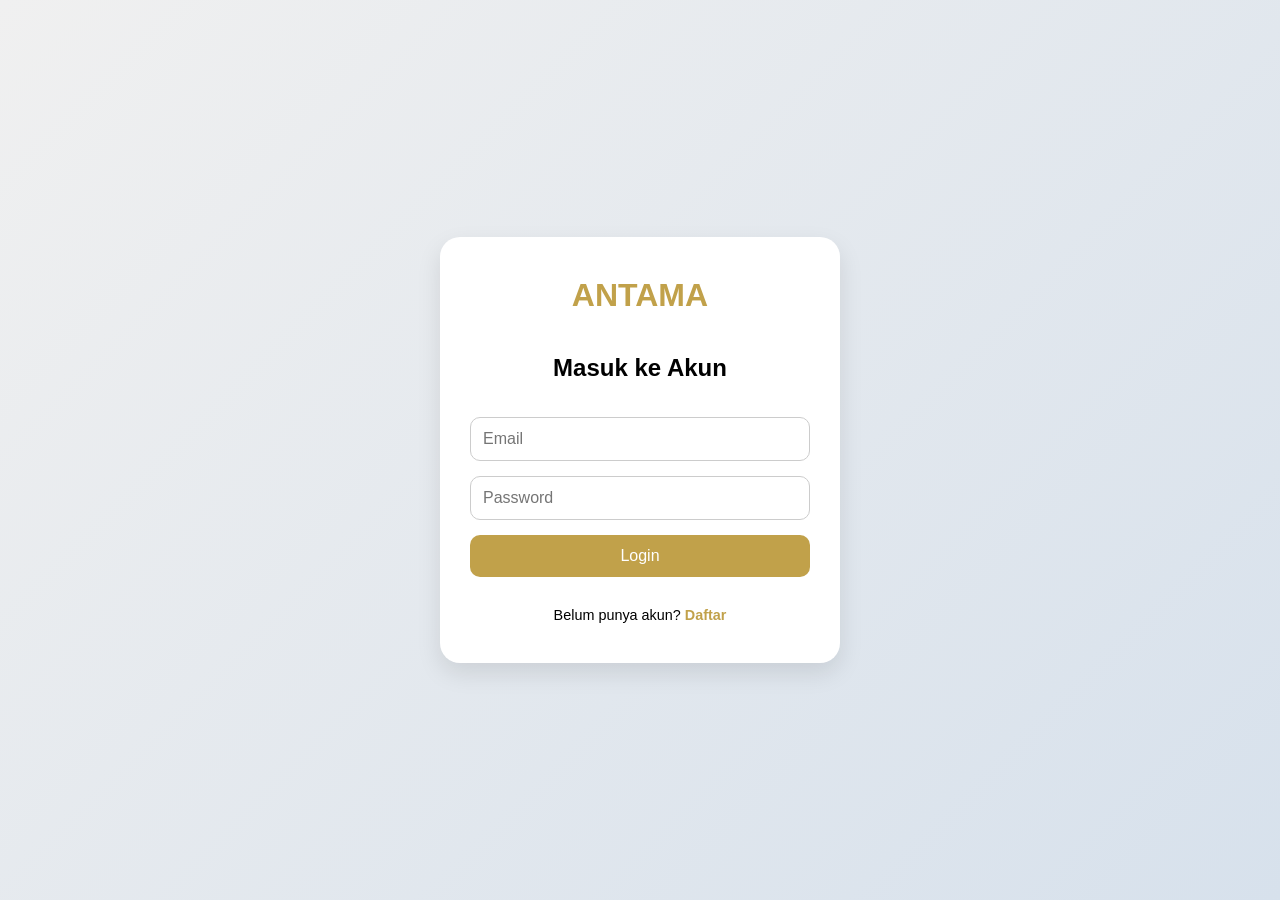
<file: index.html>
<!DOCTYPE html>
<html lang="id">
<head>
  <meta charset="UTF-8">
  <meta name="viewport" content="width=device-width, initial-scale=1.0">
  <title>ANTAMA | Login & Register</title>
  <style>
    * {box-sizing: border-box; font-family: "Poppins", sans-serif;}
    body {
      margin: 0;
      background: linear-gradient(135deg, #f0f0f0, #d7e1ec);
      display: flex; justify-content: center; align-items: center;
      height: 100vh;
    }
    .container {
      background: white; width: 400px; padding: 40px 30px;
      border-radius: 20px; box-shadow: 0 10px 25px rgba(0,0,0,0.1);
      text-align: center; transition: all 0.3s ease;
    }
    .logo {font-size: 2rem; font-weight: 700; color: #c1a14a; margin-bottom: 20px;}
    form {display: none; flex-direction: column; gap: 15px; animation: fadeIn 0.4s ease;}
    form.active {display: flex;}
    input {
      padding: 12px; border: 1px solid #ccc; border-radius: 10px;
      font-size: 1rem; transition: 0.2s;
    }
    input:focus {
      border-color: #c1a14a; outline: none;
      box-shadow: 0 0 0 2px rgba(193,161,74,0.2);
    }
    button {
      background: #c1a14a; color: white; border: none; padding: 12px;
      border-radius: 10px; font-size: 1rem; cursor: pointer; transition: 0.3s;
    }
    button:hover {background: #b0913e;}
    .toggle {margin-top: 15px; font-size: 0.9rem;}
    .toggle a {color: #c1a14a; cursor: pointer; text-decoration: none; font-weight: 600;}
    @keyframes fadeIn {from{opacity:0;transform:translateY(10px);}to{opacity:1;transform:translateY(0);}}
  </style>
</head>
<body>
  <div class="container">
    <div class="logo">ANTAMA</div>

    <!-- LOGIN FORM -->
    <form id="loginForm" class="active">
      <h2>Masuk ke Akun</h2>
      <input type="email" id="loginEmail" placeholder="Email" required>
      <input type="password" id="loginPassword" placeholder="Password" required>
      <button type="submit">Login</button>
      <div class="toggle">
        Belum punya akun? <a id="showRegister">Daftar</a>
      </div>
    </form>

    <!-- REGISTER FORM -->
    <form id="registerForm">
      <h2>Buat Akun Baru</h2>
      <input type="text" id="registerName" placeholder="Nama Lengkap" required>
      <input type="email" id="registerEmail" placeholder="Email" required>
      <input type="password" id="registerPassword" placeholder="Password" required>
      <button type="submit">Daftar</button>
      <div class="toggle">
        Sudah punya akun? <a id="showLogin">Login</a>
      </div>
    </form>
  </div>

  <script>
    // Konfigurasi JSONbin
    const BIN_ID = "6901583b43b1c97be9887dd7";
const API_KEY = "$2a$10$0anQ3oYLmC5xQJJti0cpMOC9GT3eb1zXjzykbd5Jz92u3qrYuT3F2";
    const BASE_URL = `https://api.jsonbin.io/v3/b/${BIN_ID}`;

    const loginForm = document.getElementById("loginForm");
    const registerForm = document.getElementById("registerForm");
    const showRegister = document.getElementById("showRegister");
    const showLogin = document.getElementById("showLogin");

    showRegister.addEventListener("click", () => {
      loginForm.classList.remove("active");
      registerForm.classList.add("active");
    });

    showLogin.addEventListener("click", () => {
      registerForm.classList.remove("active");
      loginForm.classList.add("active");
    });

    // Ambil semua user dari JSONbin
    async function getUsers() {
      const res = await fetch(BASE_URL + "/latest", {
        headers: { "X-Master-Key": API_KEY }
      });
      const data = await res.json();
      return data.record.users;
    }

    // Simpan data user ke JSONbin
    async function saveUsers(users) {
      await fetch(BASE_URL, {
        method: "PUT",
        headers: {
          "Content-Type": "application/json",
          "X-Master-Key": API_KEY
        },
        body: JSON.stringify({ users })
      });
    }

    // Register user baru
    registerForm.addEventListener("submit", async (e) => {
      e.preventDefault();
      const name = document.getElementById("registerName").value;
      const email = document.getElementById("registerEmail").value;
      const password = document.getElementById("registerPassword").value;

      const users = await getUsers();
      const existing = users.find(u => u.email === email);
      if (existing) {
        alert("Email sudah terdaftar!");
        return;
      }

      users.push({ name, email, password });
      await saveUsers(users);
      alert("Registrasi berhasil! Silakan login.");
      showLogin.click();
    });

    // Login
    loginForm.addEventListener("submit", async (e) => {
      e.preventDefault();
      const email = document.getElementById("loginEmail").value;
      const password = document.getElementById("loginPassword").value;

      const users = await getUsers();
      const user = users.find(u => u.email === email && u.password === password);

      if (user) {
        alert("Login berhasil! Selamat datang, " + user.name);
        localStorage.setItem("antamaUser", JSON.stringify(user));
        window.location.href = "home.html"; // pindah ke halaman produk
      } else {
        alert("Email atau password salah!");
      }
    });
  </script>
</body>
</html>
</file>
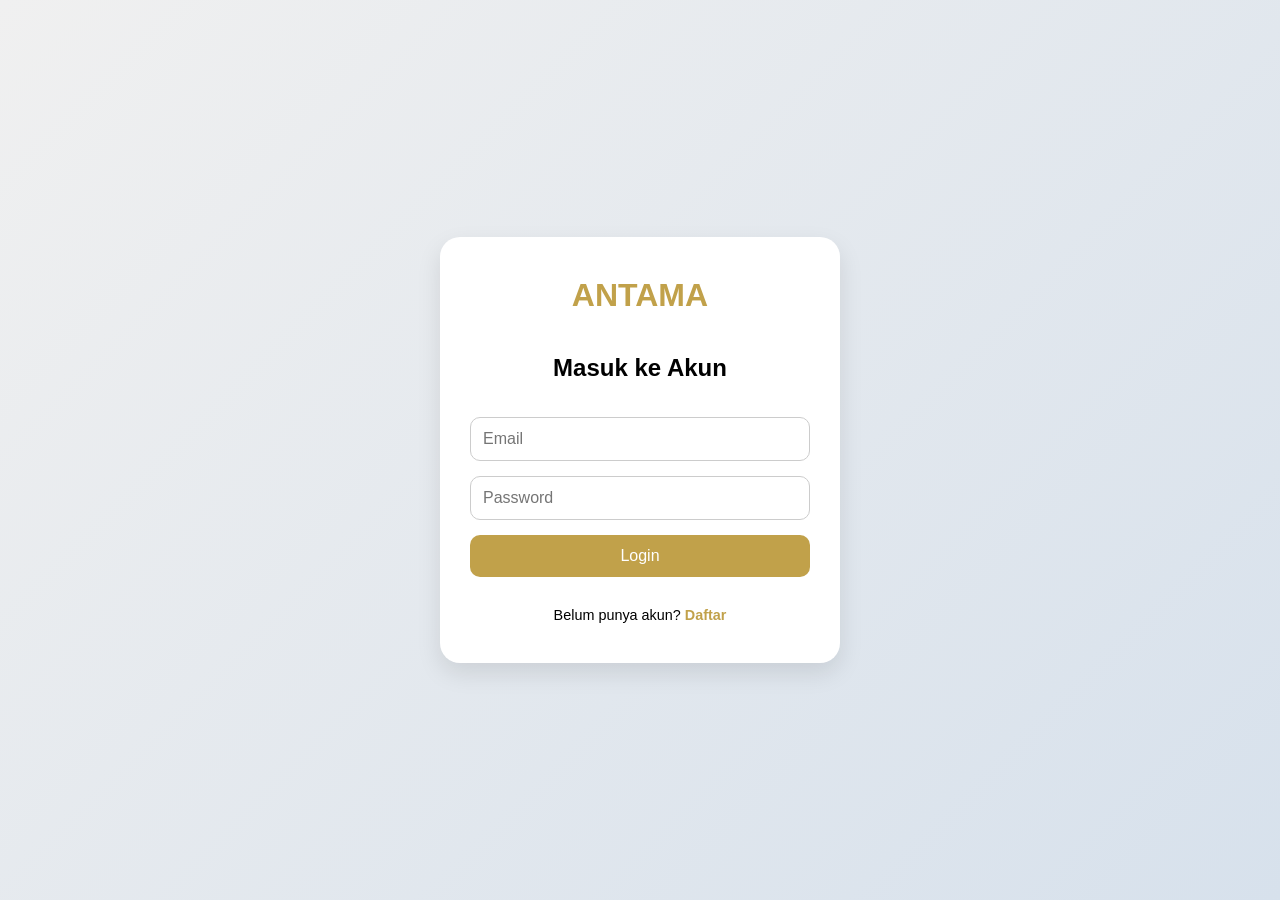
<file: akun.html>
<!DOCTYPE html>
<html lang="id">
<head>
  <meta charset="UTF-8">
  <meta name="viewport" content="width=device-width, initial-scale=1.0">
  <title>Akun Saya - ANTAMA</title>
  <link rel="stylesheet" href="akun.css">

  <link rel="manifest" href="manifest.json">
  <meta name="theme-color" content="#c1a14a">
  <link rel="apple-touch-icon" href="icon-512.png">
  <meta name="apple-mobile-web-app-capable" content="yes">
  <meta name="apple-mobile-web-app-title" content="ANTAMA">
  <link rel="icon" href="icon-512.png" type="image/png">
</head>

<body>
  <header>
    <h1>👤 Akun Saya</h1>
  </header>

  <main>
    <!-- PROFIL -->
    <section id="profileSection">
      <h2>Profil Pengguna</h2>
      <div class="profile-box">
        <label>Nama</label>
        <input type="text" id="nameInput" disabled>

        <label>Email</label>
        <input type="text" id="emailInput" disabled>

        <label>No. Telepon</label>
        <input type="text" id="phoneInput" placeholder="08xxxxxxxxxx">

        <button id="saveProfileBtn">💾 Simpan Profil</button>
      </div>
    </section>

    <!-- ALAMAT -->
    <section id="alamatSection">
      <h2>Alamat Tersimpan</h2>
      <div id="alamatList" class="alamat-list"></div>
      <button id="addAlamatBtn">➕ Tambah Alamat Baru</button>

      <div id="alamatForm" class="alamat-form" style="display:none;">
        <h3>Tambah Alamat Baru</h3>
        <input id="labelInput" placeholder="Label (contoh: Rumah / Kantor)">
        <input id="namaPenerimaInput" placeholder="Nama Penerima">
        <input id="teleponPenerimaInput" placeholder="No. Telepon">
        <textarea id="alamatInput" placeholder="Alamat lengkap (Jalan, RT/RW, No Rumah)"></textarea>
        <input id="kotaInput" placeholder="Kota / Kabupaten">
        <input id="provinsiInput" placeholder="Provinsi">
        <input id="kodeposInput" placeholder="Kode Pos">
        <label><input type="checkbox" id="defaultAlamat"> Jadikan alamat utama</label>
        <button id="saveAlamatBtn">💾 Simpan Alamat</button>
      </div>
    </section>

    <!-- PESANAN -->
    <section id="ordersSection">
      <h2>Riwayat Pesanan</h2>
      <div id="orderList" class="order-list">
        <p>Memuat pesanan...</p>
      </div>
    </section>

    <button id="logoutBtn" class="logout">Keluar</button>
  </main>

  <!-- NAVIGASI BAWAH -->
  <nav class="bottom-nav">
    <button class="nav-btn" onclick="window.location.href='home.html'">🏠<span>Beranda</span></button>
    <button class="nav-btn" onclick="window.location.href='harga.html'">💰<span>Harga</span></button>
    <button class="nav-btn" onclick="window.location.href='checkout.html'">🛒<span>Keranjang</span></button>
    <button class="nav-btn active">👤<span>Akun</span></button>
  </nav>

  <script src="akun.js"></script>
</body>
</html>
</file>
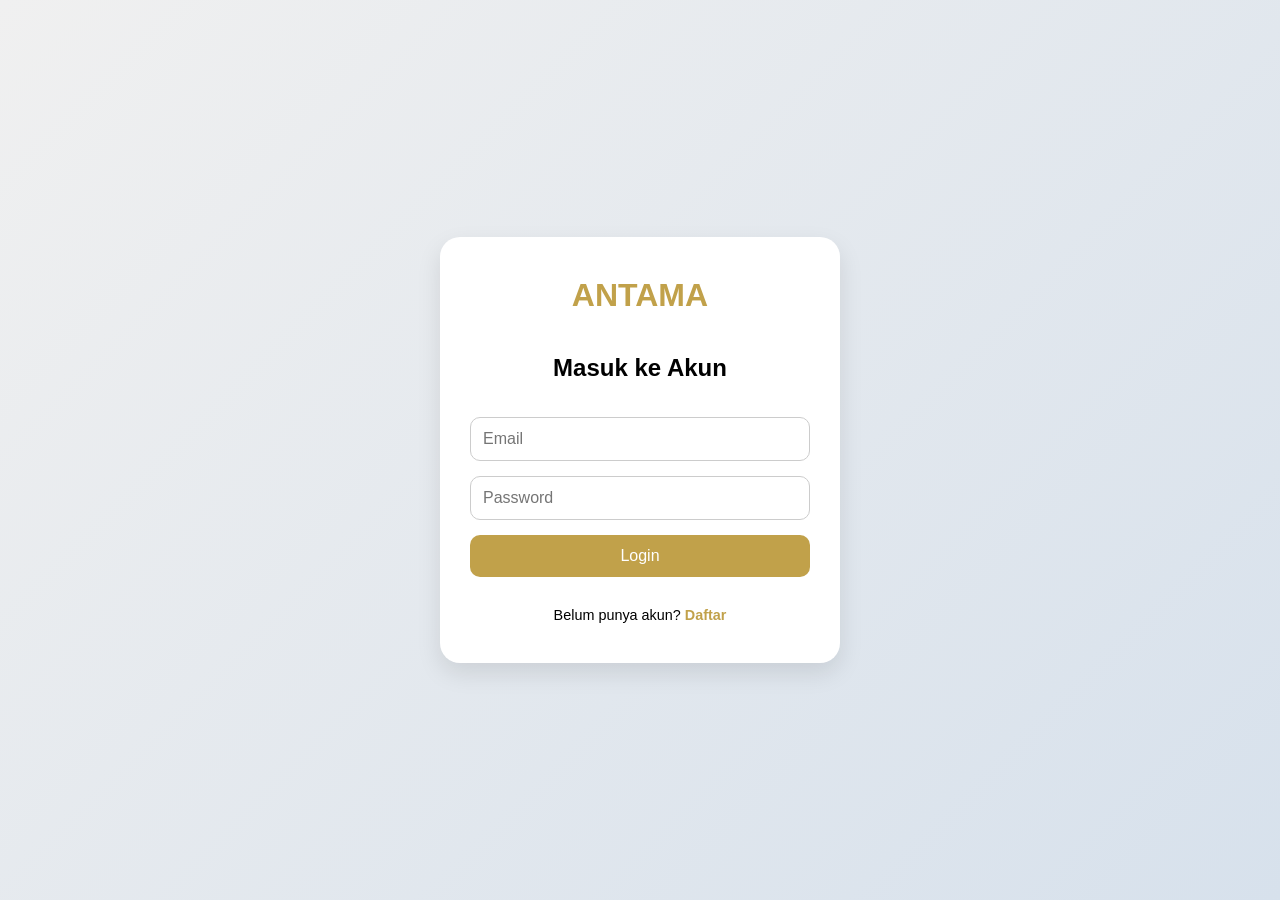
<file: checkout.html>
<!DOCTYPE html>
<html lang="id">
<head>
  <meta charset="utf-8" />
  <meta name="viewport" content="width=device-width,initial-scale=1" />
  <title>ANTAMA | Checkout</title>
  <link rel="stylesheet" href="checkout.css" />

  <link rel="manifest" href="manifest.json">
  <meta name="theme-color" content="#c1a14a">
  <link rel="apple-touch-icon" href="icon-512.png">
  <meta name="apple-mobile-web-app-capable" content="yes">
  <meta name="apple-mobile-web-app-title" content="ANTAMA">
  <link rel="icon" href="icon-512.png" type="image/png">
</head>

<body>
  <header class="site-header">
    <div class="container header-inner">
      <div class="logo">ANTAMA</div>
      <nav>
        <a href="home.html">← Kembali ke Beranda</a>
      </nav>
    </div>
  </header>

  <main class="container">
    <h2>Checkout</h2>

    <!-- STEP 1 -->
    <section id="checkoutStep1" class="checkout-section">
      <div class="checkout-left">
        <h3>Ringkasan Belanja</h3>
        <div id="checkoutList" class="checkout-list"></div>
        <div class="total">
          <strong>Total:</strong> <span id="checkoutTotal">Rp 0</span>
        </div>
      </div>

      <div class="checkout-right">
        <h3>Alamat & Pembayaran</h3>

        <div class="form-group">
          <label>Gunakan Alamat</label>
          <div class="address-opt">
            <label><input type="radio" name="addressOpt" value="saved" checked> Tersimpan</label>
            <label><input type="radio" name="addressOpt" value="new"> Baru</label>
          </div>
        </div>

        <div id="savedBox" class="saved-box">
          <p id="savedAddress">-</p>
        </div>

        <div id="newBox" class="form-new" style="display:none;">
          <label>Nama Lengkap</label>
          <input id="checkoutName" type="text" placeholder="Nama Lengkap">
          <label>Email</label>
          <input id="checkoutEmail" type="email" placeholder="email@domain.com">
          <label>No. HP</label>
          <input id="checkoutPhone" type="text" placeholder="08xx...">
          <label>Alamat Lengkap</label>
          <textarea id="checkoutAlamat" rows="3"></textarea>
        </div>

        <div class="form-group">
          <label>Metode Pembayaran</label>
          <div class="pay-methods">
            <label><input type="radio" name="payment" value="transfer" checked> Transfer Bank</label>
            <label><input type="radio" name="payment" value="ewallet"> E-Wallet (DANA / OVO / GoPay)</label>
          </div>
        </div>

        <div class="form-group">
          <label>Catatan (opsional)</label>
          <textarea id="orderNote" rows="2"></textarea>
        </div>

        <button id="nextToPayment" class="btn">Lanjutkan ke Pembayaran</button>
      </div>
    </section>

    <!-- STEP 2 -->
    <section id="checkoutStep2" class="checkout-section" style="display:none;">
      <div class="checkout-left">
        <h3>Detail Pembayaran</h3>
        <div id="paymentInfo" class="transfer-info"></div>
        <div class="total">
          <strong>Total Bayar:</strong> <span id="finalTotal">Rp 0</span>
        </div>
      </div>

      <div class="checkout-right">
        <h3>Konfirmasi Pembayaran</h3>
        <p>Silakan lakukan pembayaran ke rekening di atas sesuai metode yang kamu pilih. Setelah membayar, tekan tombol di bawah ini.</p>
        <button id="confirmPayment" class="btn">Saya Sudah Bayar</button>
      </div>
    </section>
  </main>

  <footer class="site-footer">
    © 2025 ANTAMA — Emas & Investasi Terpercaya
  </footer>

  <nav class="bottom-nav">
    <button class="nav-btn" onclick="window.location.href='home.html'">
      🏠<span>Beranda</span>
    </button>
    <button class="nav-btn" onclick="window.location.href='harga.html'">
      💰<span>Harga</span>
    </button>
    <button class="nav-btn active">
      🛒<span>Checkout</span>
    </button>
    <button class="nav-btn" onclick="window.location.href='akun.html'">
      👤<span>Akun</span>
    </button>
  </nav>

  <script src="checkout.js" defer></script>
</body>
</html>
</file>
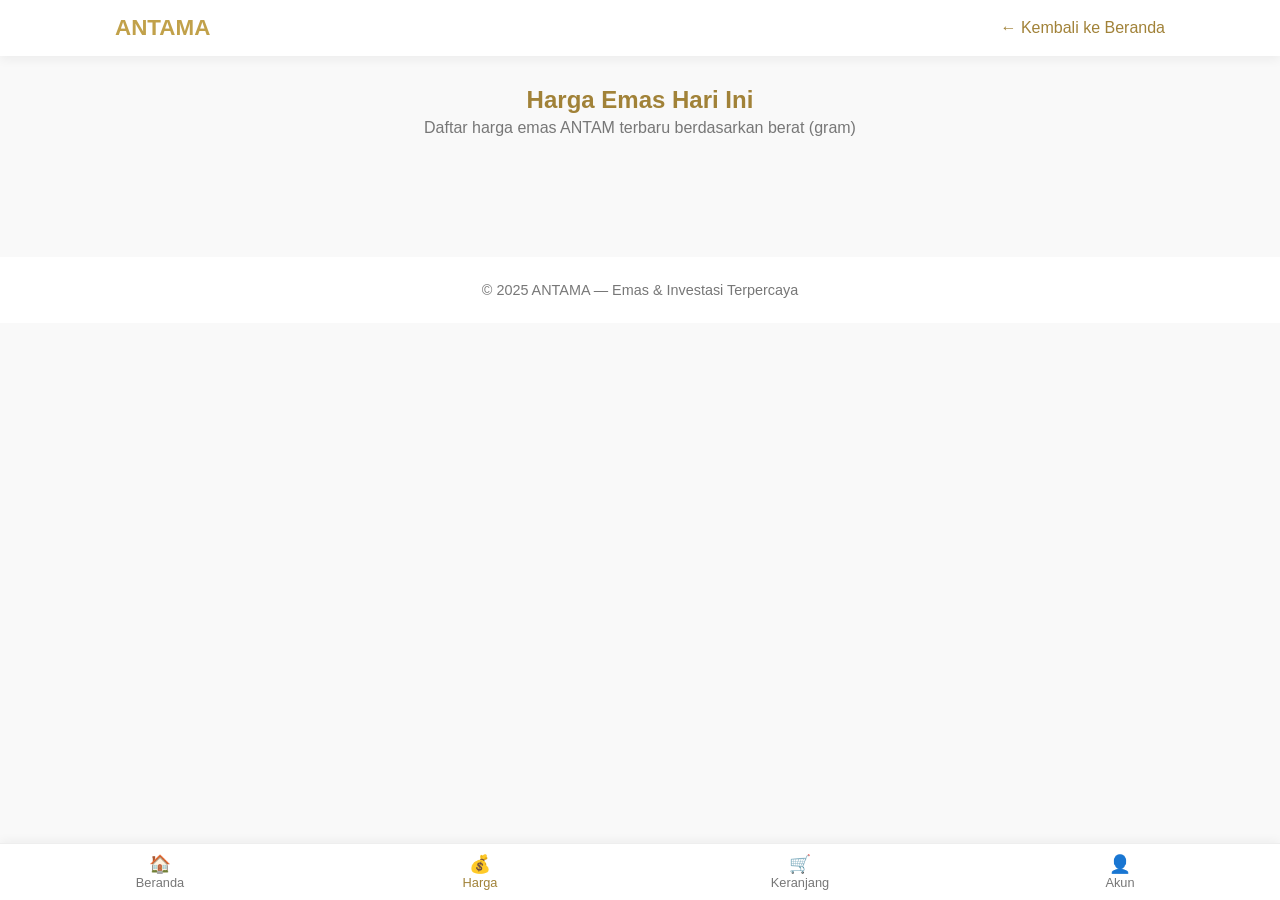
<file: harga.html>
<!DOCTYPE html>
<html lang="id">
<head>
  <meta charset="UTF-8" />
  <meta name="viewport" content="width=device-width, initial-scale=1.0" />
  <title>ANTAMA | Harga Emas</title>
  <link rel="stylesheet" href="harga.css" />

  <link rel="manifest" href="manifest.json">
<meta name="theme-color" content="#c1a14a">
<link rel="apple-touch-icon" href="icon-512.png">
<meta name="apple-mobile-web-app-capable" content="yes">
<meta name="apple-mobile-web-app-title" content="ANTAMA">
<link rel="icon" href="icon-512.png" type="image/png">

</head>
<body>
  <!-- HEADER -->
  <header class="site-header">
    <div class="header-inner">
      <div class="logo">ANTAMA</div>
      <nav>
        <a href="home.html">← Kembali ke Beranda</a>
      </nav>
    </div>
  </header>

  <!-- MAIN -->
  <main class="container">
    <h2>Harga Emas Hari Ini</h2>
    <p class="subtitle">Daftar harga emas ANTAM terbaru berdasarkan berat (gram)</p>
    <div id="hargaContainer" class="harga-list"></div>
  </main>

  <!-- FOOTER -->
  <footer class="site-footer">
    © 2025 ANTAMA — Emas & Investasi Terpercaya
  </footer>

  <!-- BOTTOM NAV -->
  <nav class="bottom-nav">
    <button class="nav-btn" onclick="window.location.href='home.html'">
      🏠<span>Beranda</span>
    </button>
    <button class="nav-btn active">
      💰<span>Harga</span>
    </button>
    <button class="nav-btn" onclick="window.location.href='home.html#cartSection'">
      🛒<span>Keranjang</span>
    </button>
    <button class="nav-btn" onclick="window.location.href='home.html#akunSection'">
      👤<span>Akun</span>
    </button>
  </nav>

  <script src="harga.js" defer></script>
</body>
</html>
</file>
<file: akun.css>
body {
  font-family: "Poppins", sans-serif;
  margin: 0;
  background: #f7f7f7;
  color: #333;
}

header {
  background: #c1a14a;
  color: white;
  padding: 1rem;
  text-align: center;
}

main {
  padding: 1rem;
}

h2 {
  color: #c1a14a;
  margin-top: 1.5rem;
  font-size: 1.1rem;
}

.profile-box,
.alamat-form {
  background: #fff;
  padding: 1rem;
  border-radius: 10px;
  margin-top: 10px;
  box-shadow: 0 2px 5px rgba(0,0,0,0.1);
}

.profile-box label,
.alamat-form label {
  font-weight: bold;
  display: block;
  margin-top: 8px;
}

.profile-box input,
.alamat-form input,
.alamat-form textarea {
  width: 100%;
  padding: 8px;
  margin-top: 4px;
  border: 1px solid #ccc;
  border-radius: 6px;
}

button {
  background: #c1a14a;
  color: white;
  border: none;
  padding: 10px 15px;
  margin-top: 10px;
  border-radius: 6px;
  cursor: pointer;
  width: 100%;
}

button:hover {
  background: #ad913e;
}

.logout {
  background: #c14343;
}

.logout:hover {
  background: #a83232;
}

.alamat-list {
  background: #fff;
  border-radius: 10px;
  margin-top: 10px;
  padding: 1rem;
}

.alamat-item {
  border-bottom: 1px solid #ddd;
  padding: 10px 0;
}

.alamat-item:last-child {
  border-bottom: none;
}

.order-list {
  background: #fff;
  border-radius: 10px;
  padding: 1rem;
  margin-top: 10px;
}

.bottom-nav {
  position: fixed;
  bottom: 0;
  left: 0;
  right: 0;
  display: flex;
  justify-content: space-around;
  background: #fff;
  border-top: 1px solid #ddd;
  padding: 5px 0;
}

.nav-btn {
  background: none;
  border: none;
  flex: 1;
  font-size: 1.2rem;
  color: #555;
}

.nav-btn.active {
  color: #c1a14a;
}

.nav-btn span {
  display: block;
  font-size: 0.75rem;
}
body {
  font-family: "Poppins", sans-serif;
  background: #f9f9f9;
  margin: 0;
  padding-bottom: 80px;
}

header {
  background: #c1a14a;
  color: #fff;
  text-align: center;
  padding: 15px;
  font-size: 1.2em;
}

main {
  padding: 15px;
}

h2 {
  border-bottom: 2px solid #c1a14a;
  padding-bottom: 5px;
  color: #333;
}

.profile-box,
.alamat-form {
  background: #fff;
  border-radius: 10px;
  padding: 15px;
  box-shadow: 0 2px 6px rgba(0,0,0,0.1);
  margin-bottom: 20px;
}

.profile-box input,
.alamat-form input,
.alamat-form textarea {
  width: 100%;
  margin-bottom: 10px;
  padding: 10px;
  border-radius: 6px;
  border: 1px solid #ccc;
  font-size: 1em;
}

button {
  background: #c1a14a;
  color: #fff;
  border: none;
  padding: 10px 15px;
  border-radius: 6px;
  cursor: pointer;
  font-weight: bold;
}

button:hover {
  background: #b08f3f;
}

.logout {
  width: 100%;
  margin-top: 20px;
  background: #c14343;
}

.alamat-item {
  background: #fff;
  border-radius: 10px;
  padding: 10px;
  margin-bottom: 10px;
  box-shadow: 0 2px 6px rgba(0,0,0,0.1);
}

.alamat-action button {
  margin-right: 10px;
}

.order-item {
  background: #fff;
  border-radius: 10px;
  padding: 10px;
  margin-bottom: 10px;
  box-shadow: 0 2px 6px rgba(0,0,0,0.1);
}

.bottom-nav {
  position: fixed;
  bottom: 0;
  left: 0;
  width: 100%;
  display: flex;
  justify-content: space-around;
  background: #fff;
  border-top: 1px solid #ddd;
  padding: 8px 0;
}

.nav-btn {
  flex: 1;
  text-align: center;
  background: none;
  border: none;
  font-size: 1.1em;
  color: #444;
}

.nav-btn.active {
  color: #c1a14a;
  font-weight: bold;
}

.alamat-form label {
  display: block;
  margin-bottom: 8px;
  font-size: 0.9em;
}
</file>
<file: checkout.css>
:root {
  --gold: #c1a14a;
  --gold-dark: #b0913e;
  --bg: #f6f6f6;
  --shadow: 0 4px 14px rgba(0,0,0,0.07);
  --radius: 10px;
  --font: "Poppins", sans-serif;
}

* { box-sizing: border-box; }
body {
  margin: 0;
  font-family: var(--font);
  background: var(--bg);
  color: #333;
}

/* Header */
.site-header {
  background: #fff;
  box-shadow: var(--shadow);
  position: sticky;
  top: 0;
  z-index: 10;
}
.header-inner {
  max-width: 1100px;
  margin: auto;
  padding: 15px 25px;
  display: flex;
  justify-content: space-between;
  align-items: center;
}
.logo {
  font-weight: 700;
  color: var(--gold);
  font-size: 1.4rem;
}
a { text-decoration: none; color: var(--gold-dark); }

/* Layout */
.container {
  max-width: 1100px;
  margin: auto;
  padding: 25px 15px 100px;
}
.checkout-section {
  display: grid;
  grid-template-columns: 2fr 1fr;
  gap: 20px;
}
@media(max-width:900px){
  .checkout-section{ grid-template-columns: 1fr; }
}

/* Ringkasan */
.checkout-left {
  background:#fff;
  border-radius:var(--radius);
  box-shadow:var(--shadow);
  padding:20px;
}
.checkout-item {
  display:grid;
  grid-template-columns:70px 1fr auto;
  align-items:center;
  gap:10px;
  border-bottom:1px solid #eee;
  padding:10px 0;
}
.item-thumb img { width:70px; height:70px; object-fit:cover; border-radius:8px; }
.item-info h4 { margin:0; font-size:0.95rem; }
.item-info p { margin:4px 0; color:#666; font-size:0.9rem; }
.item-actions { text-align:right; }
.item-actions .remove-btn {
  color:#e74c3c; border:none; background:none; cursor:pointer; font-size:0.85rem;
}

.total { text-align:right; margin-top:10px; font-weight:700; color:var(--gold-dark); }

/* Form */
.checkout-right {
  background:#fff;
  border-radius:var(--radius);
  box-shadow:var(--shadow);
  padding:20px;
}
.form-group{ margin-bottom:15px; }
label{ display:block; margin-bottom:5px; font-weight:500; }
input,textarea{ width:100%; padding:10px; border:1px solid #ccc; border-radius:var(--radius); }
textarea{ resize:vertical; }

.address-opt label, .pay-methods label { display:block; margin:5px 0; }

.transfer-info {
  background:#fff9e6;
  padding:15px;
  border:1px solid #f1e3a3;
  border-radius:8px;
  margin-bottom:20px;
}

.saved-box {
  background:#fafafa;
  border:1px dashed #ccc;
  border-radius:8px;
  padding:10px;
  margin-bottom:15px;
}

/* Button */
.btn{
  background:var(--gold);
  color:#fff;
  border:none;
  border-radius:var(--radius);
  padding:12px;
  font-size:1rem;
  font-weight:600;
  cursor:pointer;
  width:100%;
}
.btn:hover{ background:var(--gold-dark); }

/* Footer & Bottom nav */
.site-footer {
  text-align:center;
  background:#fff;
  padding:20px;
  font-size:0.9rem;
  color:#777;
}
.bottom-nav {
  position:fixed;
  bottom:0;
  left:0;
  width:100%;
  display:flex;
  justify-content:space-around;
  background:#fff;
  border-top:1px solid #eee;
  box-shadow:0 -2px 10px rgba(0,0,0,0.05);
}
.nav-btn {
  flex:1;
  border:none;
  background:none;
  padding:10px 0;
  font-size:1.1rem;
  display:flex;
  flex-direction:column;
  align-items:center;
  color:#777;
  cursor:pointer;
}
.nav-btn.active, .nav-btn:hover{ color:var(--gold-dark); }
.nav-btn span{ font-size:0.8rem; }
</file>
<file: harga.css>
:root {
  --gold: #c1a14a;
  --gold-dark: #a18238;
  --bg: #f9f9f9;
  --radius: 12px;
  --shadow: 0 4px 10px rgba(0,0,0,0.05);
  --font: "Poppins", sans-serif;
}

* { box-sizing: border-box; margin: 0; padding: 0; font-family: var(--font); }
body { background: var(--bg); color: #333; }

/* HEADER */
.site-header {
  background: #fff;
  box-shadow: var(--shadow);
  position: sticky;
  top: 0;
  z-index: 10;
}
.header-inner {
  max-width: 1100px;
  margin: auto;
  padding: 15px 25px;
  display: flex;
  justify-content: space-between;
  align-items: center;
}
.logo {
  font-weight: 700;
  color: var(--gold);
  font-size: 1.4rem;
}
a {
  text-decoration: none;
  color: var(--gold-dark);
  font-weight: 500;
}

/* MAIN */
.container {
  max-width: 800px;
  margin: 30px auto 100px; /* kasih ruang untuk nav bawah */
  padding: 0 20px;
}

h2 {
  color: var(--gold-dark);
  margin-bottom: 5px;
  text-align: center;
}
.subtitle {
  text-align: center;
  color: #777;
  margin-bottom: 20px;
}

.harga-list {
  background: white;
  border-radius: var(--radius);
  box-shadow: var(--shadow);
  overflow: hidden;
}

.harga-item {
  display: flex;
  justify-content: space-between;
  padding: 15px 20px;
  border-bottom: 1px solid #eee;
}
.harga-item:last-child {
  border-bottom: none;
}
.harga-item span {
  font-weight: 500;
}
.harga-item strong {
  color: var(--gold-dark);
}

/* FOOTER */
.site-footer {
  text-align: center;
  padding: 25px;
  background: #fff;
  color: #777;
  font-size: 0.9rem;
}

/* BOTTOM NAV (disamakan dengan beranda) */
.bottom-nav {
  position: fixed;
  bottom: 0;
  left: 0;
  width: 100%;
  background: white;
  display: flex;
  justify-content: space-around;
  border-top: 1px solid #eee;
  box-shadow: 0 -2px 10px rgba(0,0,0,0.05);
  z-index: 100;
}
.nav-btn {
  flex: 1;
  border: none;
  background: none;
  padding: 10px 0;
  font-size: 1.1rem;
  display: flex;
  flex-direction: column;
  align-items: center;
  color: #777;
  transition: 0.2s;
  cursor: pointer;
}
.nav-btn.active, .nav-btn:hover {
  color: var(--gold-dark);
}
.nav-btn span {
  font-size: 0.8rem;
}
</file>
